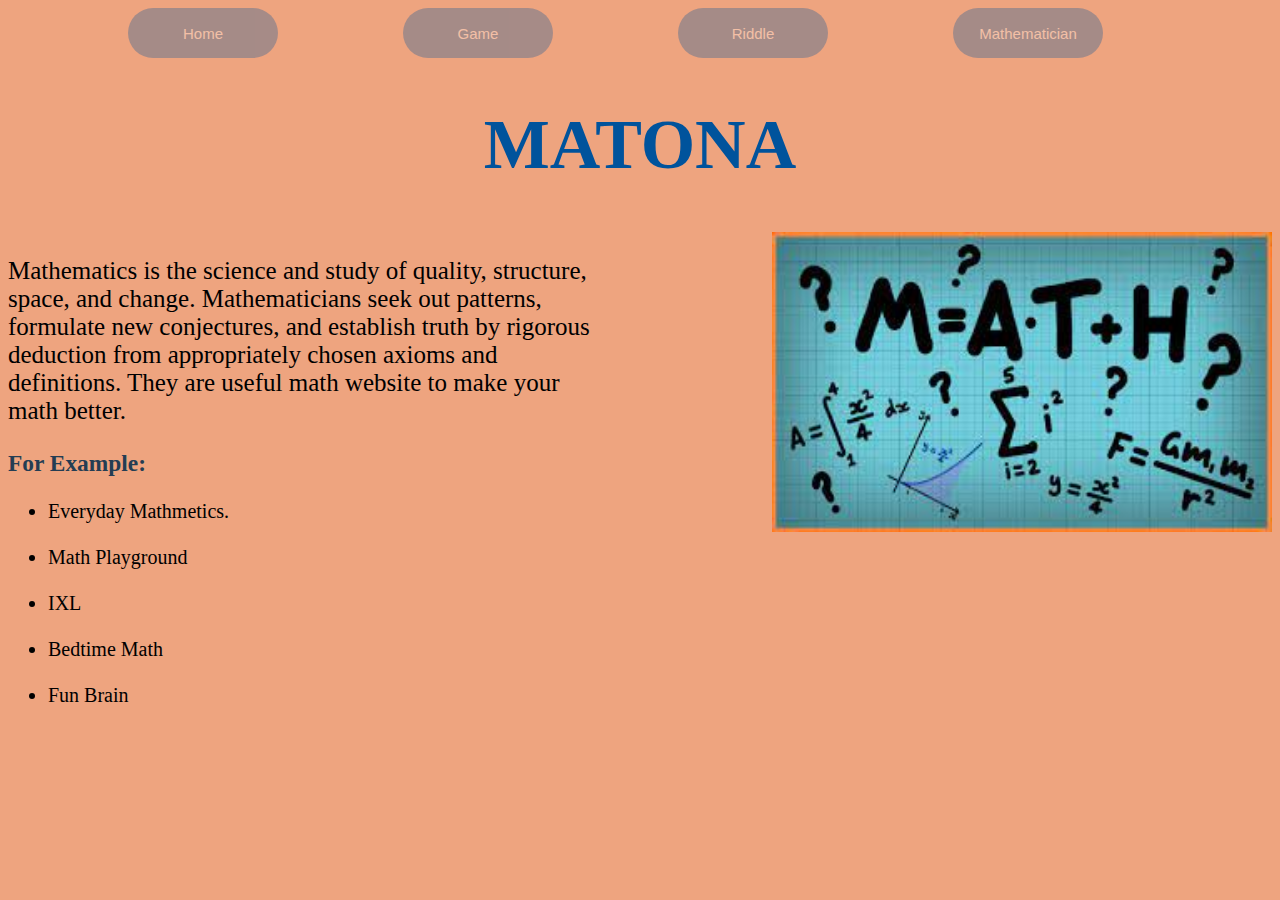
<file: html/index.html>
<!DOCTYPE html>
<html lang="en">
<head>
    <meta charset="UTF-8">
    <meta http-equiv="X-UA-Compatible" content="IE=edge">
    <meta name="viewport" content="width=, initial-scale=1.0">
    <title>Home Page</title>
    <link rel="stylesheet" href="/css/style.css">
    <link rel="stylesheet" href="/css/container.css">
</head>
<body>
    

    <div class="container_1">
        <div class="option"> <a href="/html/index.html"> <button class="container_btn">Home</button> </a>  </div>
        <div class="option"> <a href="/html/games.html"><button class="container_btn">Game</button> </a>  </div>
        <div class="option"> <a href="/html/riddle.html"><button class="container_btn">Riddle</button> </a>  </div>
        <div class="option"> <a href="/html/Mathematician.html"><button class="container_btn">Mathematician</button>  </a></div>
    </div>
    <h1> MATONA</h1>

    <div>
        <div class="rubic_3_6">
            <p>Mathematics is the science and study of quality, structure, space, and change. Mathematicians seek out patterns, formulate new conjectures, and establish truth by rigorous deduction from appropriately chosen axioms and definitions. They are useful math website to make your math better.</p>
            <h3> For Example:</h6>
            <ul>
                <a href="https://everydaymath.uchicago.edu/"><li>Everyday Mathmetics. </li></a>
                <br>
                <a href="https://www.mathplayground.com/"><li>Math Playground</li></a>
                <br>
                <a href="https://www.ixl.com/math"><li>IXL</li></a>
                <br>
                <a href="https://bedtimemath.org/"><li>Bedtime Math </li></a>
                <br>
                <a href="https://www.funbrain.com/"><li>Fun Brain </li></a>   
            </ul>

        </div>
        <div class="rubic_4">
            
        <img class="rubic_4" src="/img/math.jpeg" alt="">
        
        </div>
    </div>



</body>
</html>
</file>
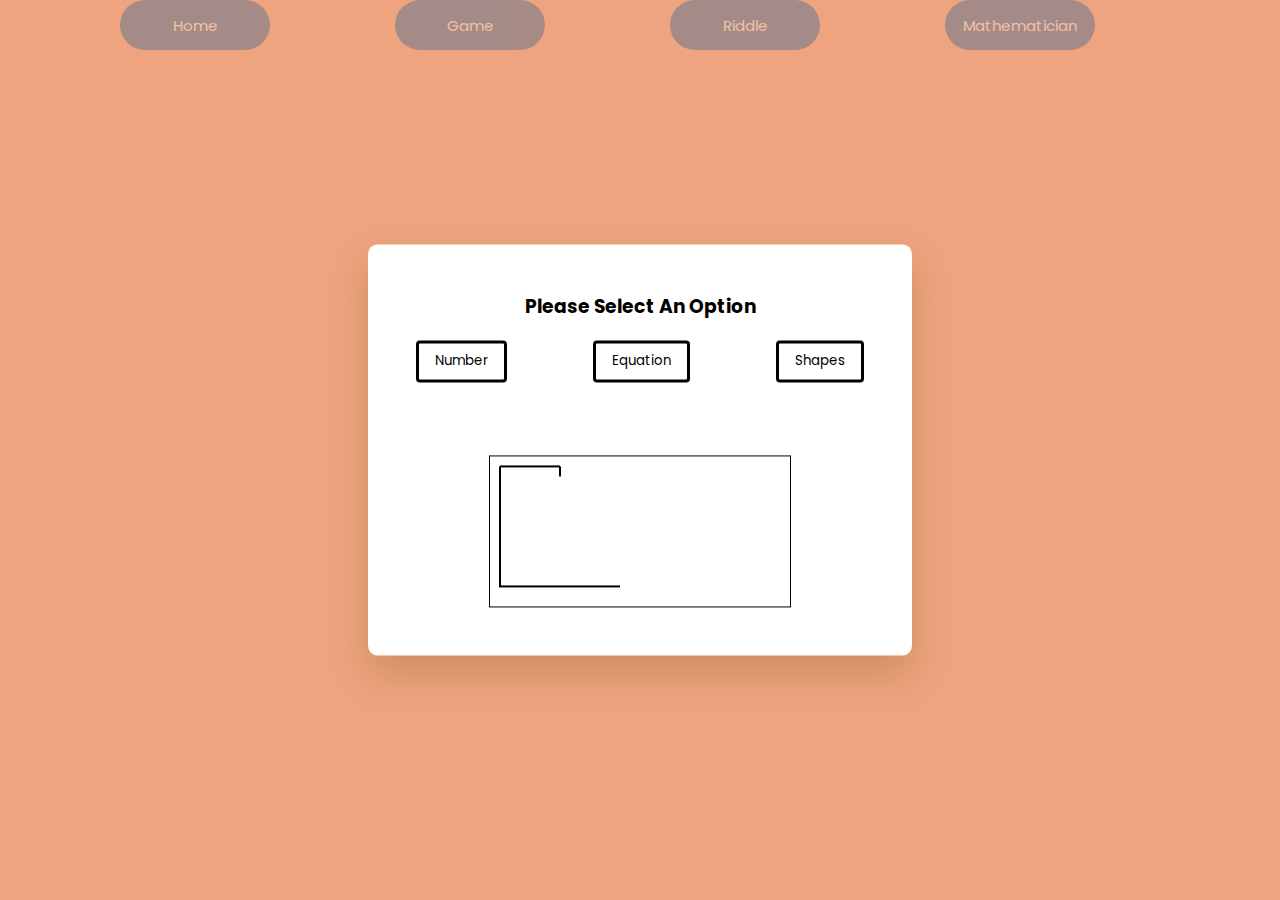
<file: html/games.html>
<!DOCTYPE html>
<html lang="en">
  <head>
    <meta name="viewport" content="width=device-width, initial-scale=1.0" />
    <title>Gam</title>
    <!-- Google Fonts -->
    <link
      href="https://fonts.googleapis.com/css2?family=Poppins:wght@400;600&display=swap"
      rel="stylesheet"
    />
    <!-- Stylesheet -->
    <link rel="stylesheet" href="/css/games.css" />
    <link rel="stylesheet" href="/css/container.css">
  </head>
  <body>


    <div class="container_1">
        <div class="option"> <a href="/html/index.html"> <button class="container_btn">Home</button> </a>  </div>
        <div class="option"> <a href="/html/games.html"><button class="container_btn">Game</button> </a>  </div>
        <div class="option"> <a href="/html/riddle.html"><button class="container_btn">Riddle</button> </a>  </div>
        <div class="option"> <a href="/html/Mathematician.html"><button class="container_btn">Mathematician</button>  </a></div>
    </div>

    <div class="container">
      <div id="options-container"></div>
      <div id="letter-container" class="letter-container hide"></div>
      <div id="user-input-section"></div>
      <canvas id="canvas"></canvas>
      <div id="new-game-container" class="new-game-popup hide">
        <div id="result-text"></div>
        <button id="new-game-button">New Game</button>
      </div>
    </div>
    <!-- Script -->
    <script src="/JS/games.js"></script>
  </body>
</html>
</file>
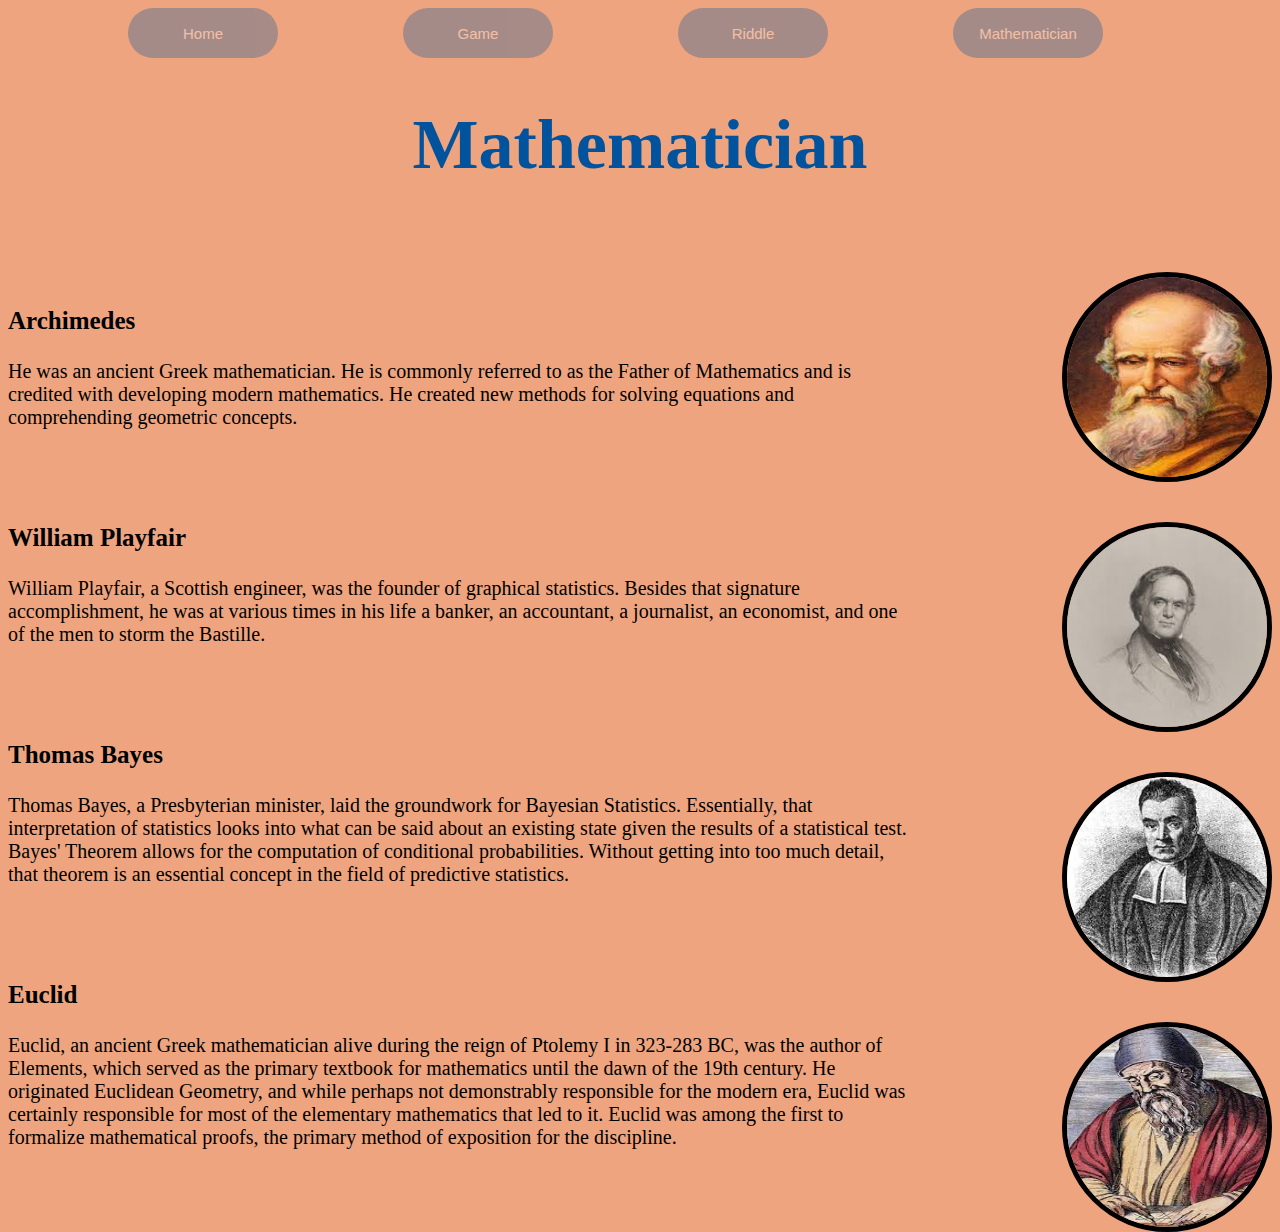
<file: html/Mathematician.html>
<!DOCTYPE html>
<html lang="en">
<head>
    <meta charset="UTF-8">
    <meta http-equiv="X-UA-Compatible" content="IE=edge">
    <meta name="viewport" content="width=device-width, initial-scale=1.0">
    <title>Mathematician</title>
    <link rel="stylesheet" href="/css/Mathematician.css">
    <link rel="stylesheet" href="/css/container.css">
</head>
<body>
    <div class="container_1">
        <div class="option"> <a href="/html/index.html"> <button class="container_btn">Home</button> </a>  </div>
        <div class="option"> <a href="/html/games.html"><button class="container_btn">Game</button> </a>  </div>
        <div class="option"> <a href="/html/riddle.html"><button class="container_btn">Riddle</button> </a>  </div>
        <div class="option"> <a href="/html/Mathematician.html"><button class="container_btn">Mathematician</button>  </a></div>
    </div>
    
    <h1> Mathematician</h1>

    <div class="mathematician_content">
        <div>   
            <h3> Archimedes</h3>
        </div>
        <div class="info">
            <p>He was an ancient Greek mathematician. He is commonly referred to as the Father of Mathematics and is credited with developing modern mathematics. He created new methods for solving equations and comprehending geometric concepts.</p>
        </div>
    </div>

    <img src="/img/archimedes.jpeg "  class="pic"  alt="">

    <div class="mathematician_content">
        <div>   
            <h3> William Playfair</h3>
        </div>
        <div class="info">
            <p> William Playfair, a Scottish engineer, was the founder of graphical statistics. Besides that signature accomplishment, he was at various times in his life a banker, an accountant, a journalist, an economist, and one of the men to storm the Bastille. </p>
        </div>
    </div>

    <img src="/img/playfair.jpeg"  class="pic" alt="">


    <div class="mathematician_content">
        <div>   
            <h3> Thomas Bayes</h3>
        </div>
        <div class="info">
            <p>Thomas Bayes, a Presbyterian minister, laid the groundwork for Bayesian Statistics. Essentially, that interpretation of statistics looks into what can be said about an existing state given the results of a statistical test. Bayes' Theorem allows for the computation of conditional probabilities. Without getting into too much detail, that theorem is an essential concept in the field of predictive statistics.</p>
        </div>
    </div>

    <img src="/img/thomas.jpeg"  class="pic" alt="">


    <div class="mathematician_content">
        <div>   
            <h3> Euclid</h3>
        </div>
        <div class="info">
            <p>Euclid, an ancient Greek mathematician alive during the reign of Ptolemy I in 323-283 BC, was the author of Elements, which served as the primary textbook for mathematics until the dawn of the 19th century. He originated Euclidean Geometry, and while perhaps not demonstrably responsible for the modern era, Euclid was certainly responsible for most of the elementary mathematics that led to it. Euclid was among the first to formalize mathematical proofs, the primary method of exposition for the discipline. </p>
        </div>
    </div>

    <img src="/img/euclid.jpeg"  class="pic" alt="">

    

</body>
</html>
</file>
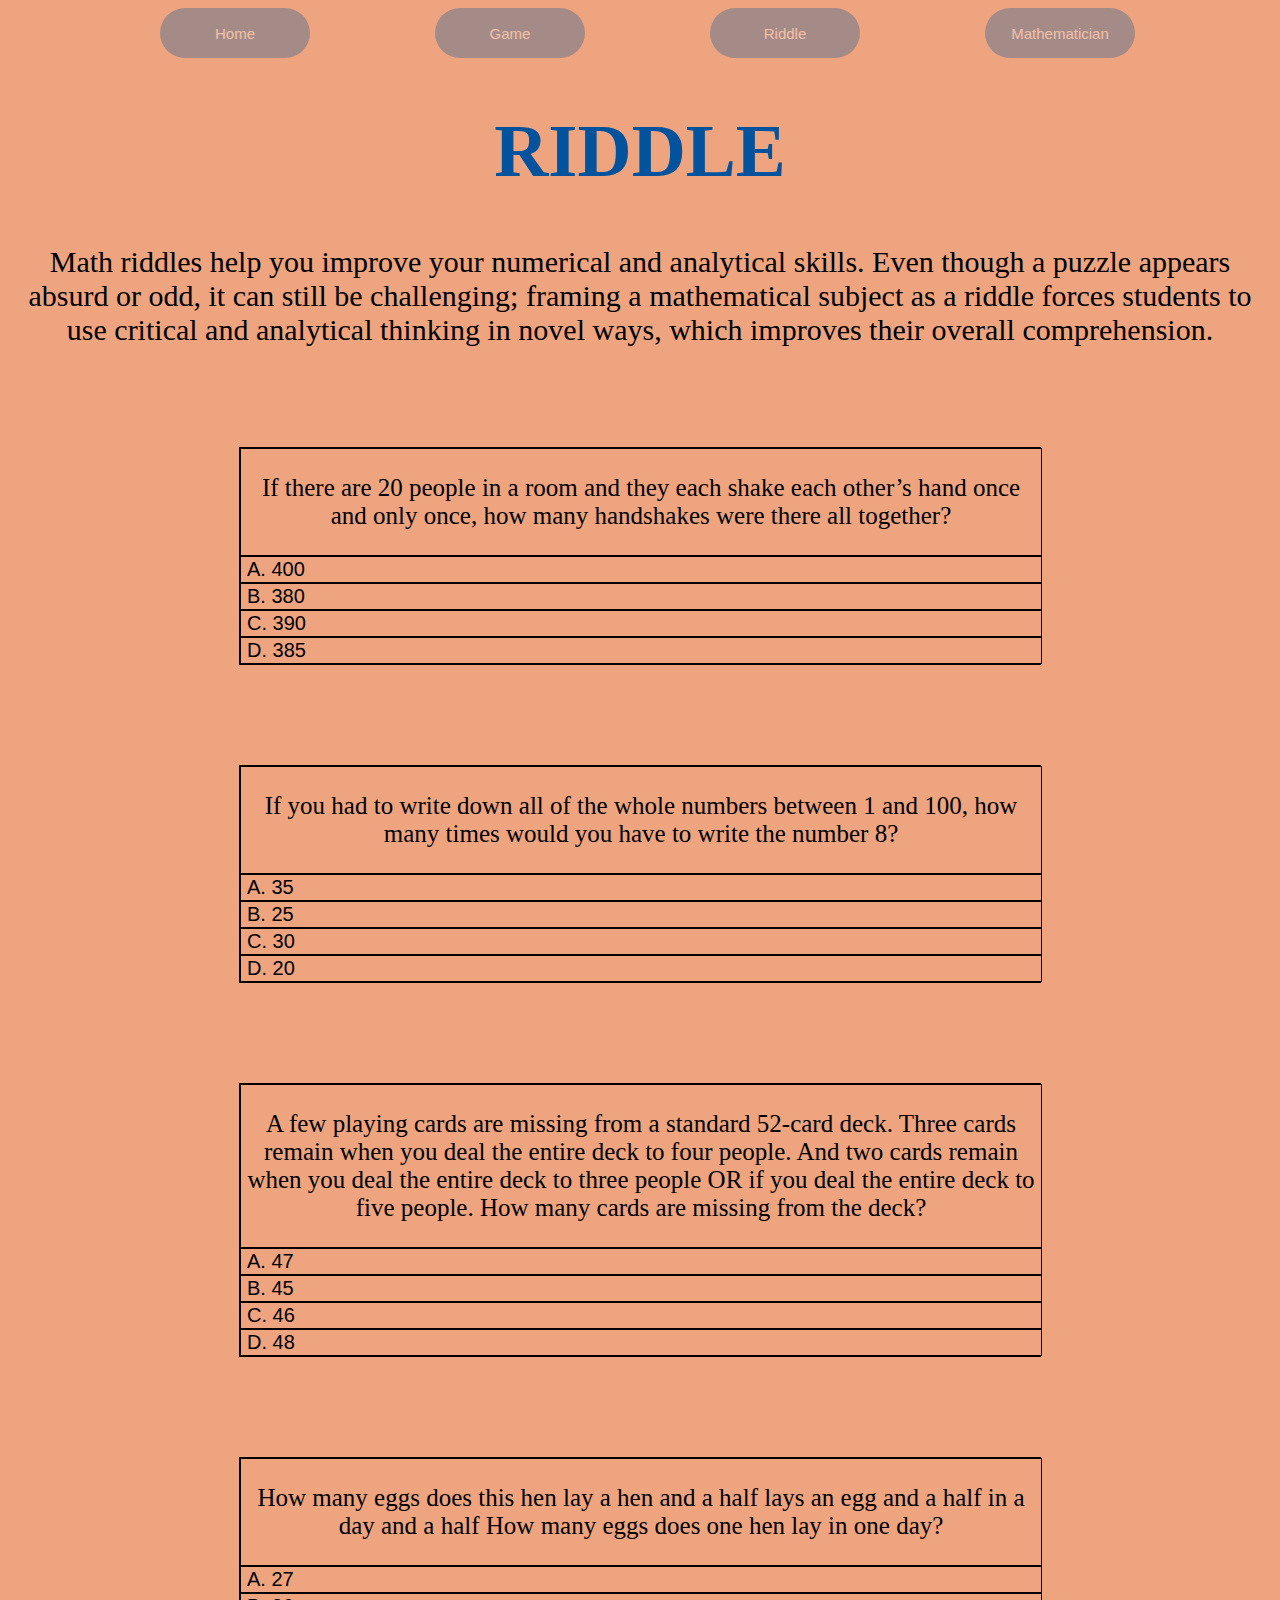
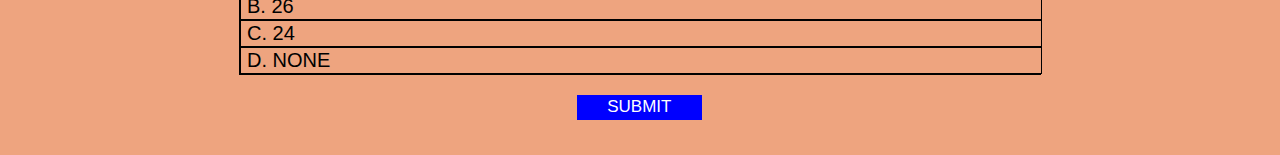
<file: html/riddle.html>
<!DOCTYPE html>
<html lang="en">
<head>
    <meta charset="UTF-8">
    <meta http-equiv="X-UA-Compatible" content="IE=edge">
    <meta name="viewport" content="width=, initial-scale=1.0">
    <title>Math Riddle</title>
    <link rel="stylesheet" href="/css/riddle.css">
    <link rel="stylesheet" href="/css/container.css">
</head>
<body>
    
    <div class="container_1">
        <div class="option"> <a href="/html/index.html"> <button class="container_btn">Home</button> </a>  </div>
        <div class="option"> <a href="/html/games.html"><button class="container_btn">Game</button> </a>  </div>
        <div class="option"> <a href="/html/riddle.html"><button class="container_btn">Riddle</button> </a>  </div>
        <div class="option"> <a href="/html/Mathematician.html"><button class="container_btn">Mathematician</button>  </a></div>
    </div>  


    <h1> RIDDLE</h1>

    <p>Math riddles help you improve your numerical and analytical skills. Even though a puzzle appears absurd or odd, it can still be challenging; framing a mathematical subject as a riddle forces students to use critical and analytical thinking in novel ways, which improves their overall comprehension.</p>

    <div class="question_bar">
        <div class="question">
            <p> If there are 20 people in a room and they each shake each other’s hand once and only once, how many handshakes were there all together?</p>
        </div>

        <div class="a1">
            <button id="wrong" onclick="yap()">A. 400</button>
        </div>
        <div class="a2">
            <button id="correct" onclick="yap()">B. 380</button>
        </div>
        <div class="a3">
            <button id="wrong2" onclick="yap()">C. 390</button>
        </div>
        <div class="a4">
            <button id="wrong3" onclick="yap()">D. 385</button>
        </div>
    </div>
    <div class="question_bar">
        <div class="question">
            <p> If you had to write down all of the whole numbers between 1 and 100, how many times would you have to write the number 8? </p>
        </div>

        <div class="a1">
            <button id="y" onclick="yap2()">A. 35</button>
        </div>
        <div class="a2">
            <button id="y2" onclick="yap2()">B. 25</button>
        </div>
        <div class="a3">
            <button id="y3" onclick="yap2()">C. 30</button>
        </div>
        <div class="a4">
            <button id="c" onclick="yap2()">D. 20</button>
        </div>
    </div>

    <div class="question_bar">
        <div class="question">
            <p> A few playing cards are missing from a standard 52-card deck. Three cards remain when you deal the entire deck to four people. And two cards remain when you deal the entire deck to three people OR if you deal the entire deck to five people. How many cards are missing from the deck? </p>
        </div>

        <div class="a1">
            <button id="t" onclick="yap3()">A. 47</button>
        </div>
        <div class="a2">
            <button id="f1" onclick="yap3()">B. 45</button>
        </div>
        <div class="a3">
            <button id="f2" onclick="yap3()">C. 46</button>
        </div>
        <div class="a4">
            <button id="f4" onclick="yap3()">D. 48</button>
        </div>
    </div>

    <div class="question_bar">
        <div class="question">
            <p>How many eggs does this hen lay a hen and a half lays an egg and a half in a day and a half How many eggs does one hen lay in one day? </p>
        </div>

        <div class="a1">
            <button id="ff2" onclick="yap4()">A. 27</button>
        </div>
        <div class="a2">
            <button id="ff" onclick="yap4()">B. 26</button>
        </div>
        <div class="a3">
            <button id="cc" onclick="yap4()">C. 24</button>
        </div>
        <div class="a4">
            <button id="ff3" onclick="yap4()">D. NONE </button>
        </div>
    </div>
    <button class="btn" id="btn" onclick="total()"> SUBMIT</button>



    <h3 id="score" class="score"> </h3>






    <script src="/JS/riddle.js"></script>


</body>
</html>
</file>
<file: css/style.css>
body{
    background-color: #EEA47FFF ;
}


h1{
    color:  #00539CFF ;
    text-align: center;
    font-size: 70px;
    font-family: fantasy;
    
}
.rubic_3_6{
    text-align: left;
    float: left;
    width: 600px;
    height: 300px;
    font-size: 20px;
}
.rubic_4{
    float: right;
    width: 500px;
    height: 300px;
}
.buttons{
    margin-top: 550px;
}

.buttons>div{
    float: left;
    margin-right: 100px;
    margin-left: 50px;
}

button{
    width: 150px;
    height: 50px;
    border-radius: 1000px;
    border: none;
    background-color: #f4511e ;
    color: white;
    transition: 0.6s;
    opacity: 0.3;
}


button:hover{
    opacity: 1;

}
a{
    text-decoration: none;
    color: white ;
}
p{
    font-size: 25px;
    font-family:Georgia, 'Times New Roman', Times, serif;
    color:black
}

li{
    transition: 0.3s;
}

li:hover{
    color:#00539CFF;
    font-size: 25px;
}

h3{
    color: rgb(36, 61, 83);
}
</file>
<file: css/container.css>
.container_1>div{
    border: none;
    display: inline; 
}
.option{
    font-size: 20px;
    margin-left: 120px;
    
}
.container_1{
    width: 1200px;
}
a{
    border: none;
    text-decoration: none;
    display: inline;
    color: black;
    transition: 0.3s;
}
a:hover{
    color: rgb(229, 126, 126);
}
.container_btn{
    width: 150px;
    height: 50px;
    border-radius: 1000px;
    border: none;
    background-color: #00539CFF ;
    color: white;
    transition: 0.6s;
    opacity: 0.3;
    border: none;
    font-size: 15px;
}

.container_1{
    border: none;
}

.container_btn:hover{
    opacity: 1;

}
</file>
<file: css/games.css>
body{
    background-color:  #EEA47FFF;
}

* {
    padding: 0;
    margin: 0;
    box-sizing: border-box;
    font-family: "Poppins", sans-serif;
  }
  body {
    background-color: #EEA47FFF;
  }
  .container {
    font-size: 16px;
    background-color: #ffffff;
    width: 90vw;
    max-width: 34em;
    position: absolute;
    transform: translate(-50%, -50%);
    top: 50%;
    left: 50%;
    padding: 3em;
    border-radius: 0.6em;
    box-shadow: 0 1.2em 2.4em rgba(111, 85, 0, 0.25);
  }
  #options-container {
    text-align: center;
  }
  #options-container div {
    width: 100%;
    display: flex;
    justify-content: space-between;
    margin: 1.2em 0 2.4em 0;
  }
  #options-container button {
    padding: 0.6em 1.2em;
    border: 3px solid #000000;
    background-color: #ffffff;
    color: #000000;
    border-radius: 0.3em;
    text-transform: capitalize;
  }
  #options-container button:disabled {
    border: 3px solid #808080;
    color: #808080;
    background-color: #efefef;
  }
  #options-container button.active {
    background-color: #f4c531;
    border: 3px solid #000000;
    color: #000000;
  }
  .letter-container {
    width: 100%;
    display: flex;
    flex-wrap: wrap;
    justify-content: center;
    gap: 0.6em;
  }
  #letter-container button {
    height: 2.4em;
    width: 2.4em;
    border-radius: 0.3em;
    background-color: #ffffff;
  }
  .new-game-popup {
    background-color: #ffffff;
    position: absolute;
    left: 0;
    top: 0;
    height: 100%;
    width: 100%;
    display: flex;
    align-items: center;
    justify-content: center;
    flex-direction: column;
    border-radius: 0.6em;
  }
  
  #user-input-section {
    display: flex;
    justify-content: center;
    font-size: 1.8em;
    margin: 0.6em 0 1.2em 0;
  }
  canvas {
    display: block;
    margin: auto;
    border: 1px solid #000000;
  }
  .hide {
    display: none;
  }
  #result-text h2 {
    font-size: 1.8em;
    text-align: center;
  }
  #result-text p {
    font-size: 1.25em;
    margin: 1em 0 2em 0;
  }
  #result-text span {
    font-weight: 600;
  }
  #new-game-button {
    font-size: 1.25em;
    padding: 0.5em 1em;
    background-color: #f4c531;
    border: 3px solid #000000;
    color: #000000;
    border-radius: 0.2em;
  }
  .win-msg {
    color: #39d78d;
  }
  .lose-msg {
    color: #fe5152;
  }
</file>
<file: css/Mathematician.css>
body{
    background-color:  #EEA47FFF;
}

h1{
    color:  #00539CFF ;
    text-align: center;
    font-size: 70px;
    font-family: fantasy;
    
}
h3{
    font-size: 25px;
    text-align: left;
}

p{
    text-align: left;
    font-size: 20px;
    width: 900px;
}

img{
    width: 200px;
    height: 200px;
    border-radius: 1000px;
    border: solid black 5px;
}

.mathematician_content{
    float: left;
    margin-top: 50px;
}
.pic{
    float: right;
    margin-left: 20px;
    margin-top: 40px;
}
</file>
<file: css/riddle.css>
*{
    background-color: #EEA47FFF;
}

h1{
    text-align: center;
    font-size: 75px;
    font-family: fantasy;
    color: #00539CFF;
}
div{
    border: solid 1px black;
    width: 800px;
    margin: auto;
}
.question_bar{
    margin-top: 100px;
}
.question>p{
    font-size: 25px;
}
button{
    background-color:#EEA47FFF;
    border: none;
    font-size: 20px;
    transition: 0.6s;
}
p{
    font-size:  30px;
    text-align: center;
}
button:hover{
    color:white;
}
.btn{
    margin-left: 45%;
    margin-top: 20px;
    border: none;
    background-color: blue;  
    width: 125px;
    height: 25px; 
    color: white;
    font-size: 17px;
}

.btn:hover{
    border-radius: 100px;
    width: 125px;
}

.score{
    margin-left: 40%;
    font-size: 35px;
    color: black;
}
</file>
